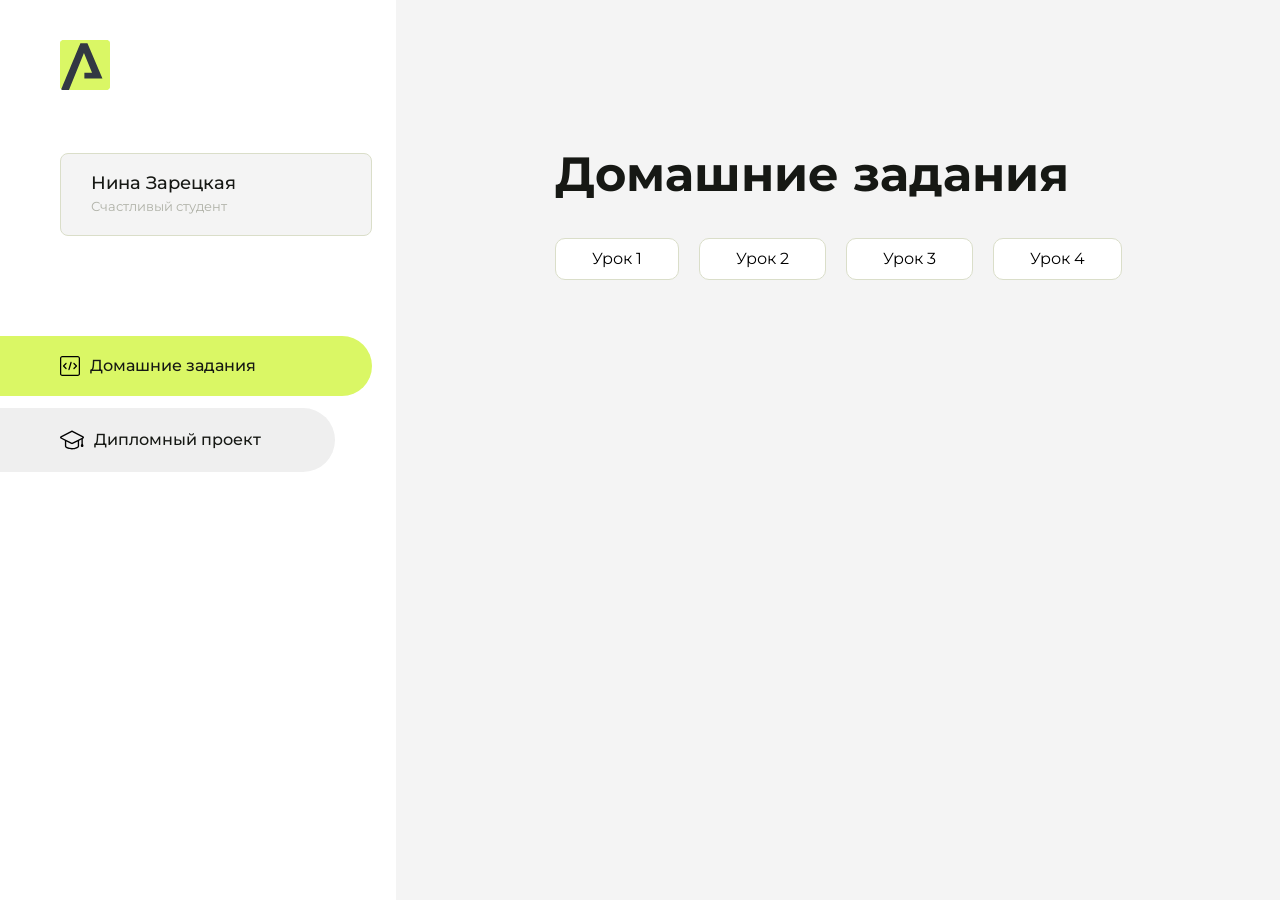
<file: index.html>
<!DOCTYPE html>
<html lang="en">
<head>
    <meta charset="UTF-8">
    <meta name="viewport" content="width=device-width, initial-scale=1.0">
    <title>Домашняя работа</title>
    <link rel="shortcut icon" href="src/logo.ico" type="image/x-icon">
    <link rel="preconnect" href="https://fonts.googleapis.com">
    <link rel="preconnect" href="https://fonts.gstatic.com" crossorigin>
    <link href="https://fonts.googleapis.com/css2?family=Montserrat:wght@400;500;700&family=Rubik:wght@500&display=swap"
          rel="stylesheet">
    <link rel="stylesheet" href="src/style.css">
</head>
<body id="body">
<div class="overlay" id="overlay"></div>
<div class="layout">
    <div class="burger" id="burger">
        <svg viewBox="0 0 24 24" fill="none" xmlns="http://www.w3.org/2000/svg">
            <g id="SVGRepo_bgCarrier" stroke-width="0"></g>
            <g id="SVGRepo_tracerCarrier" stroke-linecap="round" stroke-linejoin="round"></g>
            <g id="SVGRepo_iconCarrier">
                <path d="M4 18L20 18" stroke="#DAF765" stroke-width="2" stroke-linecap="round"></path>
                <path d="M4 12L20 12" stroke="#DAF765" stroke-width="2" stroke-linecap="round"></path>
                <path d="M4 6L20 6" stroke="#DAF765" stroke-width="2" stroke-linecap="round"></path>
            </g>
        </svg>
    </div>
    <aside class="sidebar" id="sidebar">
        <div class="sidebar__inner">
            <div class="logo">
                <svg width="50" height="50" viewBox="0 0 50 50" fill="none" xmlns="http://www.w3.org/2000/svg">
                    <g clip-path="url(#clip0_513_74730)">
                        <path d="M46.17 -0.257004H3.83C1.57281 -0.257004 -0.257 1.57281 -0.257 3.83V46.17C-0.257 48.4272 1.57281 50.257 3.83 50.257H46.17C48.4272 50.257 50.257 48.4272 50.257 46.17V3.83C50.257 1.57281 48.4272 -0.257004 46.17 -0.257004Z"
                              fill="#DAF765"/>
                        <path d="M24.375 38.4H42.461L27.441 3.1585H20.4355C20.4355 3.1585 6.7895 35.881 1.1945 49.294C2.015 50.0275 3.0945 50.257 3.6945 50.257H8.8445L23.954 13.07L32.0465 32.8285H24.375V38.4Z"
                              fill="#323843"/>
                    </g>
                    <defs>
                        <clipPath id="clip0_513_74730">
                            <rect width="50" height="50" fill="white"/>
                        </clipPath>
                    </defs>
                </svg>
            </div>
            <div class="sidebar__user">
                <div class="sidebar__name">Нина Зарецкая</div>
                <div class="sidebar__text">Счастливый студент</div>
            </div>
            <div class="sidebar__tabs">
                <div class="sidebar__item">
                    <button class="sidebar__button active" id="tasks">
                        <svg xmlns="http://www.w3.org/2000/svg" width="20" height="20" viewBox="0 0 20 20" fill="none">
                            <g clip-path="url(#clip0_704_74543)">
                                <path d="M17.7083 20H2.29167C1.0275 20 0 18.9725 0 17.7083V2.29167C0 1.0275 1.0275 0 2.29167 0H17.7083C18.9725 0 20 1.0275 20 2.29167V17.7083C20 18.9725 18.9725 20 17.7083 20ZM2.29167 1.25C1.7175 1.25 1.25 1.7175 1.25 2.29167V17.7083C1.25 18.2825 1.7175 18.75 2.29167 18.75H17.7083C18.2825 18.75 18.75 18.2825 18.75 17.7083V2.29167C18.75 1.7175 18.2825 1.25 17.7083 1.25H2.29167Z"
                                      fill="black"/>
                                <path d="M6.04167 13.125C5.88167 13.125 5.72167 13.0642 5.6 12.9417L3.1 10.4417C2.85583 10.1975 2.85583 9.80167 3.1 9.5575L5.6 7.0575C5.84417 6.81333 6.24 6.81333 6.48417 7.0575C6.72833 7.30167 6.72833 7.6975 6.48417 7.94167L4.42583 10L6.48417 12.0583C6.72833 12.3025 6.72833 12.6983 6.48417 12.9425C6.36167 13.0642 6.20167 13.125 6.04167 13.125Z"
                                      fill="black"/>
                                <path d="M8.95833 14.1667C8.9 14.1667 8.84 14.1583 8.78167 14.1417C8.45083 14.0442 8.26083 13.6967 8.35833 13.3658L10.4417 6.28251C10.5392 5.95084 10.8892 5.76417 11.2175 5.85917C11.5483 5.95667 11.7383 6.30417 11.6408 6.63501L9.5575 13.7183C9.47833 13.9908 9.22833 14.1667 8.95833 14.1667Z"
                                      fill="black"/>
                                <path d="M13.9583 13.125C13.7983 13.125 13.6383 13.0642 13.5167 12.9417C13.2725 12.6975 13.2725 12.3017 13.5167 12.0575L15.575 9.99916L13.5167 7.94083C13.2725 7.69666 13.2725 7.30083 13.5167 7.05666C13.7608 6.81249 14.1567 6.81249 14.4008 7.05666L16.9008 9.55666C17.145 9.80083 17.145 10.1967 16.9008 10.4408L14.4008 12.9408C14.2783 13.0642 14.1183 13.125 13.9583 13.125Z"
                                      fill="black"/>
                            </g>
                            <defs>
                                <clipPath id="clip0_704_74543">
                                    <rect width="20" height="20" fill="white"/>
                                </clipPath>
                            </defs>
                        </svg>
                        <span>Домашние задания</span></button>
                </div>
                <div class="sidebar__item">
                    <button class="sidebar__button" id="diplom">
                        <svg xmlns="http://www.w3.org/2000/svg" width="24" height="24" viewBox="0 0 24 24" fill="none">
                            <g clip-path="url(#clip0_704_74553)">
                                <path d="M23.2628 10.5971C23.7176 10.365 24 9.90375 24 9.39337C24 8.883 23.7176 8.42175 23.2628 8.18962L12.6135 2.75362C12.2291 2.55824 11.7705 2.55787 11.3854 2.75399L0.736875 8.19C0.282375 8.42175 0 8.883 0 9.39337C0 9.90375 0.282375 10.365 0.736875 10.5971L4.89038 12.7177V18.2074C4.89038 19.8154 8.412 21.393 12 21.393C15.5884 21.393 19.1096 19.815 19.1096 18.2074V12.7174L21.4609 11.517V15.8017L20.901 17.2305C20.7409 17.6389 20.7934 18.0994 21.0405 18.4616C21.2876 18.8246 21.6979 19.041 22.1366 19.041C22.5754 19.041 22.9852 18.8246 23.2324 18.462C23.4795 18.099 23.532 17.6385 23.3719 17.2301L22.8124 15.8021V10.827L23.2628 10.5971ZM17.7623 18.1721C17.6198 18.6375 15.3491 20.0419 12 20.0419C8.65088 20.0419 6.38025 18.6375 6.2415 18.2074V12.3037L6.23887 12.3019C6.23812 12.057 6.1065 11.8207 5.87325 11.7019L1.3515 9.39337L12 3.95737L22.6489 9.39337L12 14.8294L5.87325 11.7019C5.54063 11.5331 4.6695 11.6674 4.5 12C4.33012 12.3322 4.55813 12.5479 4.89038 12.7177L11.3857 16.0331C11.5781 16.1314 11.7889 16.1805 12 16.1805C12.2107 16.1805 12.4222 16.1314 12.6146 16.0331L17.7593 13.407L17.7623 18.1721Z"
                                      fill="black"/>
                            </g>
                            <defs>
                                <clipPath id="clip0_704_74553">
                                    <rect width="24" height="24" fill="white"/>
                                </clipPath>
                            </defs>
                        </svg>
                        <span>Дипломный проект</span></button>
                </div>
            </div>
        </div>

    </aside>
    <div class="content">
        <div class="container">
            <div class="content__block" id="tasksBlock">
                <div class="content__title">Домашние задания</div>
                <ul class="content__list">
                    <li class="content__list-item">
                        <a href="Homework_01/index.html">Урок 1</a>
                    </li>
                    <li class="content__list-item">
                        <a href="Homework_02/index.html">Урок 2</a>
                    </li>
                    <li class="content__list-item">
                        <a href="Homework_03/index.html">Урок 3</a>
                    </li>
                    <li class="content__list-item">
                        <a href="Homework_04/index.html">Урок 4</a>
                    </li>
                </ul>
            </div>
            <div class="content__block hidden" id="diplomBlock">
                <div class="content__title">Дипломный проект</div>
                <div class="content__list-diplom">
                    <a href="ПАПКА-С-НОМЕРОМ-УРОКА">Ссылка на ДЗ</a>
                </div>
                <div class="content__decor">
                    <div class="content__decor-text">Давай проверим, чему ты научился!</div>
                    <div class="content__decor-img">
                        <img src="src/decor.png" alt="decor">
                    </div>
                </div>
            </div>
        </div>
    </div>
</div>
<script src="src/index.js"></script>
</body>
</html>
</file>
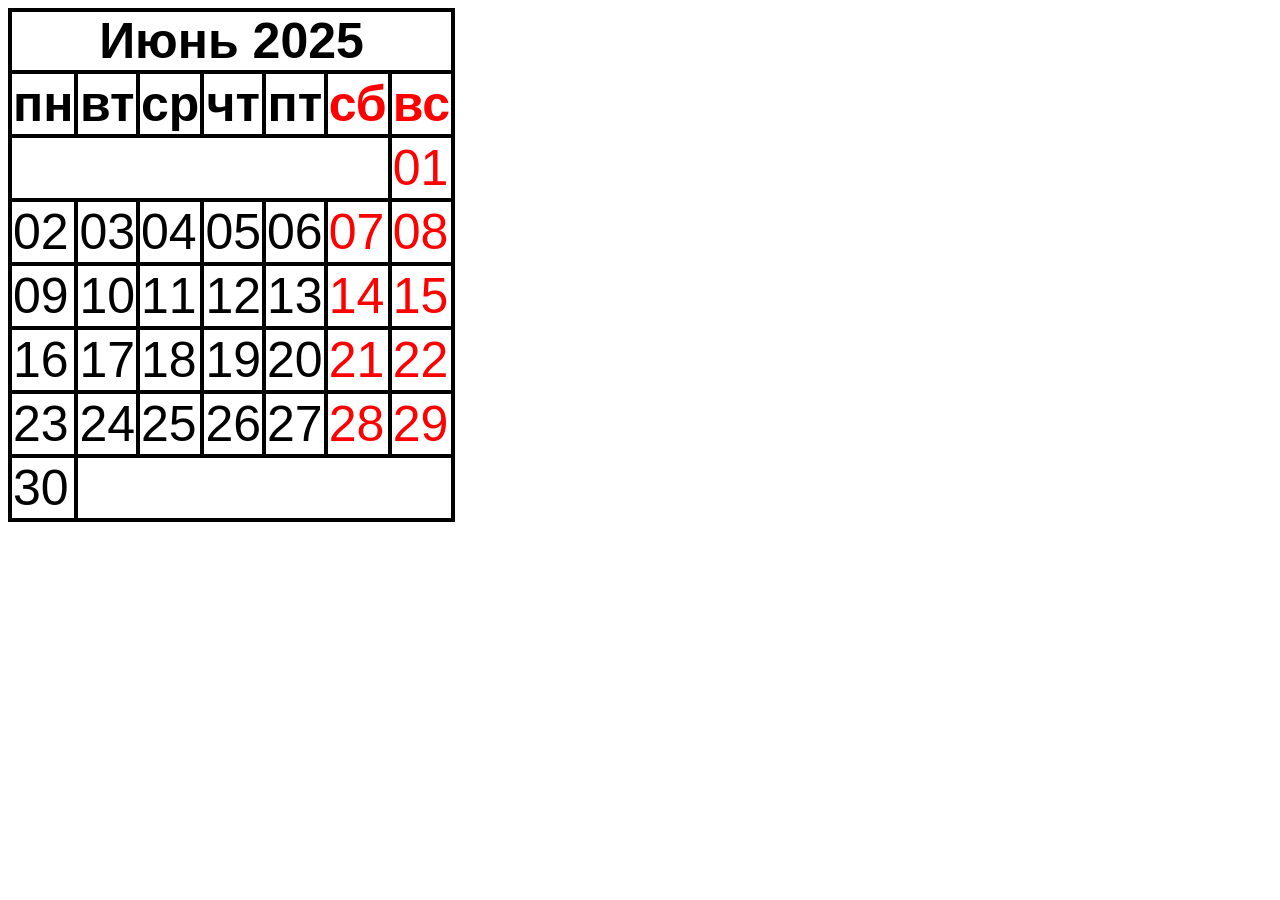
<file: Homework_02/index.html>
<!DOCTYPE html>
<html lang="ru">

<head>
    <meta charset="UTF-8">
    <meta name="viewport" content="width=device-width, initial-scale=1.0">
    <title>Таблицы</title>
    <link rel="stylesheet" href="../Homework_02/style.css">
</head>

<body>

    <table>
        <caption>
            Июнь 2025
        </caption>
        <thead>
            <tr>
                <th>пн</th>
                <th>вт</th>
                <th>ср</th>
                <th>чт</th>
                <th>пт</th>
                <th class="red">сб</th>
                <th class="red">вс</th>
            </tr>
        </thead>
        <tbody>
            <tr>
                <td colspan="6"></td>
                <td class="red">01</td>
            </tr>
            <tr>
                <td>02</td>
                <td>03</td>
                <td>04</td>
                <td>05</td>
                <td>06</td>
                <td class="red">07</td>
                <td class="red">08</td>
            </tr>
            <tr>
                <td>09</td>
                <td>10</td>
                <td>11</td>
                <td>12</td>
                <td>13</td>
                <td class="red">14</td>
                <td class="red">15</td>
            </tr>
            <tr>
                <td>16</td>
                <td>17</td>
                <td>18</td>
                <td>19</td>
                <td>20</td>
                <td class="red">21</td>
                <td class="red">22</td>
            </tr>
            <tr>
                <td>23</td>
                <td>24</td>
                <td>25</td>
                <td>26</td>
                <td>27</td>
                <td class="red">28</td>
                <td class="red">29</td>
            </tr>
            <tr>
                <td>30</td>
                <td colspan="6"></td>
            </tr>
        </tbody>
    </table>

</body>

</html>
</file>
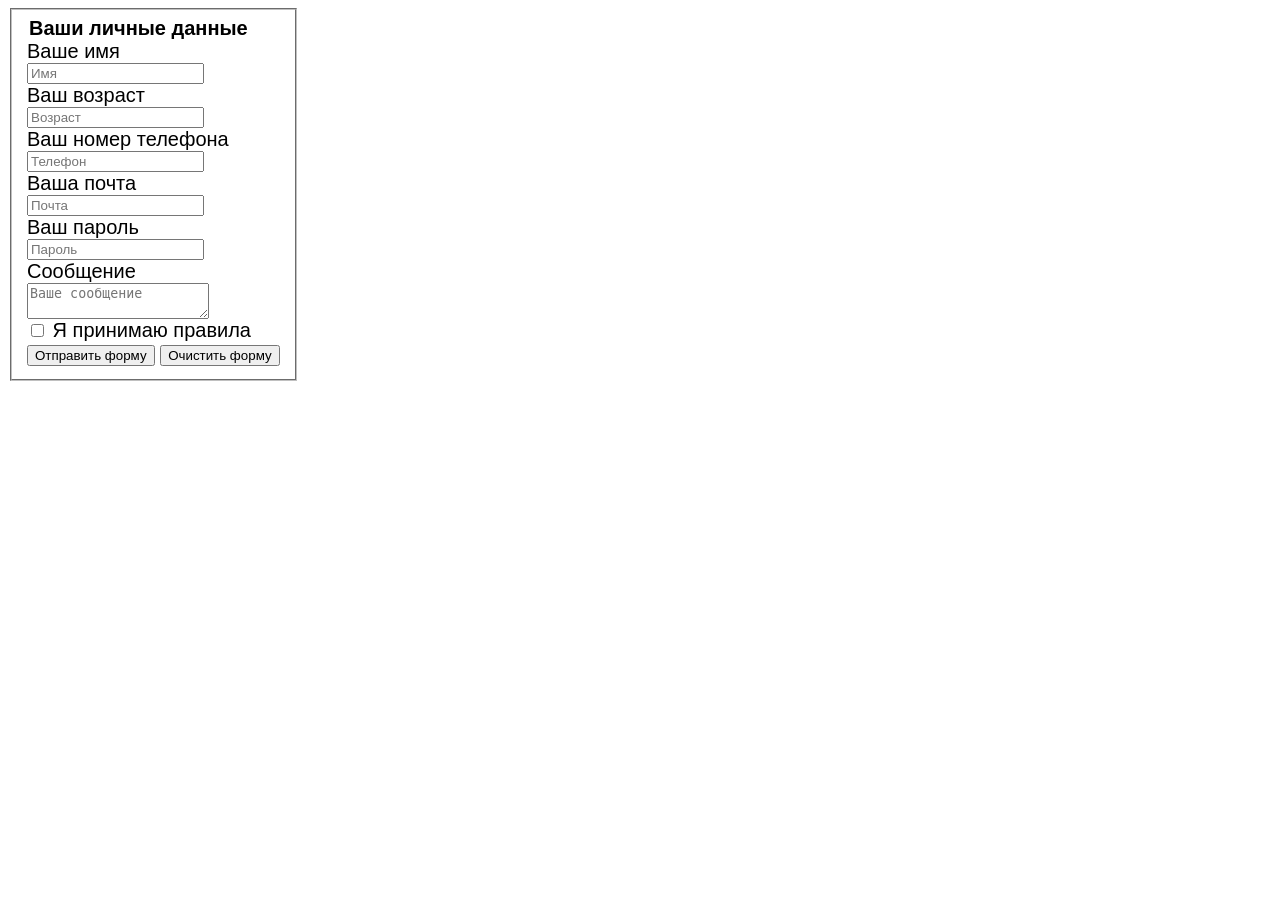
<file: Homework_03/index.html>
<!DOCTYPE html>
<html lang="ru">

<head>
    <meta charset="UTF-8">
    <meta name="viewport" content="width=device-width, initial-scale=1.0">
    <title>Форма</title>
    <link rel="stylesheet" href="../Homework_03/style.css">

<body>

    <form class="form">
        <fieldset class="demo" type>
            <label>
                <legend class="le">
                    Ваши личные данные
                </legend>
            </label>

            <label class="label">
                Ваше имя
                <input class="input" type="name" name="name" placeholder="Имя" required>
            </label>
            <label>
                Ваш возраст
                <input type="number" name="age" inputmode="numeric" placeholder="Возраст" required>
            </label>
            <label>
                Ваш номер телефона
                <input type="tel" name="phone" inputmode="tel" placeholder="Телефон" required>
            </label>
            <label>
                Ваша почта
                <input type="email" name="email" inputmode="email" placeholder="Почта" required>
            </label>
            <label>
                Ваш пароль
                <input type="password" name="password" placeholder="Пароль" required>
            </label>
            <label>
                Сообщение
                <textarea class="textarea" name="message" placeholder="Ваше сообщение"></textarea>
            </label>
            <label>
                <input class="checkbox" type="checkbox" name="checkbox" placeholder="" required>
                Я принимаю правила
            </label>
            <button type="" class="button">Отправить форму</button>
            <button type="reset" class="button">Очистить форму</button>
        </fieldset>
    </form>

</body>

</html
</file>
<file: src/style.css>
*{padding: 0;margin: 0;border: 0;}
*,*:before,*:after{-webkit-box-sizing: border-box;box-sizing: border-box;}
:focus,:active{outline: none;}
a:focus,a:active{outline: none;}
nav,footer,header,aside{display: block;}
html,body{
    height:100%;width:100%;
    font-size:100%;line-height:1;-ms-text-size-adjust:100%;-moz-text-size-adjust:100%;-webkit-text-size-adjust:100%;}
input,button,textarea{font-family:inherit;}
input::-ms-clear{display: none;}
button{cursor: pointer;}
button::-moz-focus-inner{padding:0;border:0;}
a,a:visited{text-decoration: none;}
a:hover{text-decoration: none;}
ul li{list-style: none;}
img{vertical-align: top;}
h1,h2,h3,h4,h5,h6{font-size:inherit;font-weight: inherit;}
a{color:inherit;}



body {
    font-family: "Montserrat",SansSerif;
    color: black;
}

body.overflow {
    overflow: hidden;
}



.layout {
    display: -webkit-box;
    display: -ms-flexbox;
    display: flex;
    min-height: 100vh;
}

.sidebar {
    padding: 40px 24px 40px 0;
    -ms-flex-negative: 0;
    flex-shrink: 0;
    background-color: white;
}



.content {
    -webkit-box-flex: 1;
    -ms-flex-positive: 1;
    flex-grow: 1;
    background-color: #F4F4F4;
}

.container {
    display: -webkit-box;
    display: -ms-flexbox;
    display: flex;
    -webkit-box-orient: vertical;
    -webkit-box-direction: normal;
    -ms-flex-direction: column;
    flex-direction: column;
    -webkit-box-pack: center;
    -ms-flex-pack: center;
    justify-content: center;
    -webkit-box-align: center;
    -ms-flex-align: center;
    align-items: center;
    padding: 150px 60px 80px 60px;
}


.logo {
    margin-left: 60px;
    margin-bottom: 60px;
}

.sidebar__user {
    background-color: #F4F4F4;
    padding: 20px 30px;
    margin-left: 60px;
    margin-bottom: 100px;
    border-radius: 8px;
    border: 1px solid #DADEC9;
}

.sidebar__name {
    color:#161814;
    font-size: 18px;
    font-weight: 500;
    margin-bottom: 6px;
}

.sidebar__text {
    color: #AFB1A7;
    font-size: 13px;
    font-weight: 400;
    line-height: 130%; /* 16.9px */
}

.sidebar__item {
    width: 372px;
}

.sidebar__button {
    display: -webkit-box;
    display: -ms-flexbox;
    display: flex;
    -webkit-box-align: center;
    -ms-flex-align: center;
    align-items: center;
    gap: 10px;
    padding: 20px 60px;
    margin-bottom: 12px;
    border-radius: 0px 100px 100px 0px;
    -webkit-transition: all .5s;
    -o-transition: all .5s;
    transition: all .5s;
    cursor: pointer;
    width: 90%;
    color:#161814;
    font-size: 16px;
    font-weight: 500;
}

.sidebar__button.active , .sidebar__button:hover {
    width: 100%;
    background-color: #DAF765;
}


.content__title {
    color: #161814;
    font-size: 48px;
    font-weight: 700;
    margin-bottom: 40px;
}

.content__list {
    display: -webkit-box;
    display: -ms-flexbox;
    display: flex;
    -webkit-box-align: center;
    -ms-flex-align: center;
    align-items: center;
    -ms-flex-wrap: wrap;
    flex-wrap: wrap;
    gap: 20px;
}



.content__list-item  {
    cursor: pointer;
    padding: 12px 18px;
    background-color: #fff;
    border-radius: 10px;
    border: 1px solid #DADEC9;
    -webkit-transition: all .3s;
    -o-transition: all .3s;
    transition: all .3s;
}

.content__list-item:hover,.content__list-diplom:hover {
    background-color: #AFB1A7;
}

li a {
    padding: 12px 18px;

}


.content__list-diplom {
    -webkit-transition: all .3s;
    -o-transition: all .3s;
    transition: all .3s;
    display: inline-block;
    padding: 12px 18px;
    background-color: #fff;
    border-radius: 10px;
    border: 1px solid #DADEC9;
}

.content__decor {
    display: -webkit-box;
    display: -ms-flexbox;
    display: flex;
    -webkit-box-align: center;
    -ms-flex-align: center;
    align-items: center;
}

.content__decor-text {
    color:#BEDD44;
    font-size: 36px;
    font-weight: 700;
    line-height: 110%; /* 39.6px */
}

.content__block {
    max-width: 1200px;
}

.content__block.hidden {
    display: none;
}

.content__decor-img img{
    width: 100%;
}

.burger {
    display: none;
    padding: 5px;
    position: fixed;
    top: 3%;
    right: 7%;
    width: 40px;
    height: 40px;
    background-color: #161814;
    border-radius: 50%;
    z-index: 10;
    border: 1px solid #DAF765;
}

@media (max-width: 768px) {
    .burger {
        display: block;
    }

    .sidebar {
        -webkit-transition: all .3s;
        -o-transition: all .3s;
        transition: all .3s;
        -webkit-transform: translateX(-100%);
        -ms-transform: translateX(-100%);
        transform: translateX(-100%);
        position: fixed;
        top: 0;
        left: 0;
        bottom: 0;
        z-index: 5;
    }

    .sidebar.show {
        -webkit-transform: translateX(0%);
        -ms-transform: translateX(0%);
        transform: translateX(0%);
    }

    .overlay {
        opacity: 0;
        pointer-events: none;
        -webkit-transition: all .3s;
        -o-transition: all .3s;
        transition: all .3s;
        position: absolute;
        top: 0;
        right: 0;
        left: 0;
        bottom: 0;
        z-index: 3;
        background-color: #000000e0;
    }

    .overlay.show {
        opacity: 1;
        pointer-events: all;
    }

    .container {
        padding: 40px 20px;
        min-height: 100%;
    }

    .content__decor {
        margin-top: 20px;
        -webkit-box-orient: vertical;
        -webkit-box-direction: normal;
        -ms-flex-direction: column;
        flex-direction: column;
    }
}

@media (max-width: 400px) {
    .sidebar__user {
        margin-left: 0;
    }
}
</file>
<file: Homework_02/style.css>
body {
    font-size: 50px;
    font-family: sans-serif;
}

table {
    border-spacing: 0;
    border-collapse: collapse;
}

td,
th,
caption {
    border: 4px solid #000;
}

caption {
    border-bottom: none;
    font-weight: 600;
}

.red {
    color: #ff0000;
}
</file>
<file: Homework_03/style.css>
body {
    font-family: sans-serif;
    font-size: 20px;
    /* font-weight: ; */
}

.le { font-weight: 600;
    
}


.demo {
    display: inline;
    /* min-width: 20px; */
}

label {
    display: block;
}

input {
    display: block;
}

.checkbox {
    display: inline;
    cursor: pointer;
}

.textarea {
    display: block;
}




textarea {
    resize: vertical;
    max-height: 200px;

}

.fieldset {
    nav-down: auto;
}
button {
    cursor: pointer;
}
</file>
